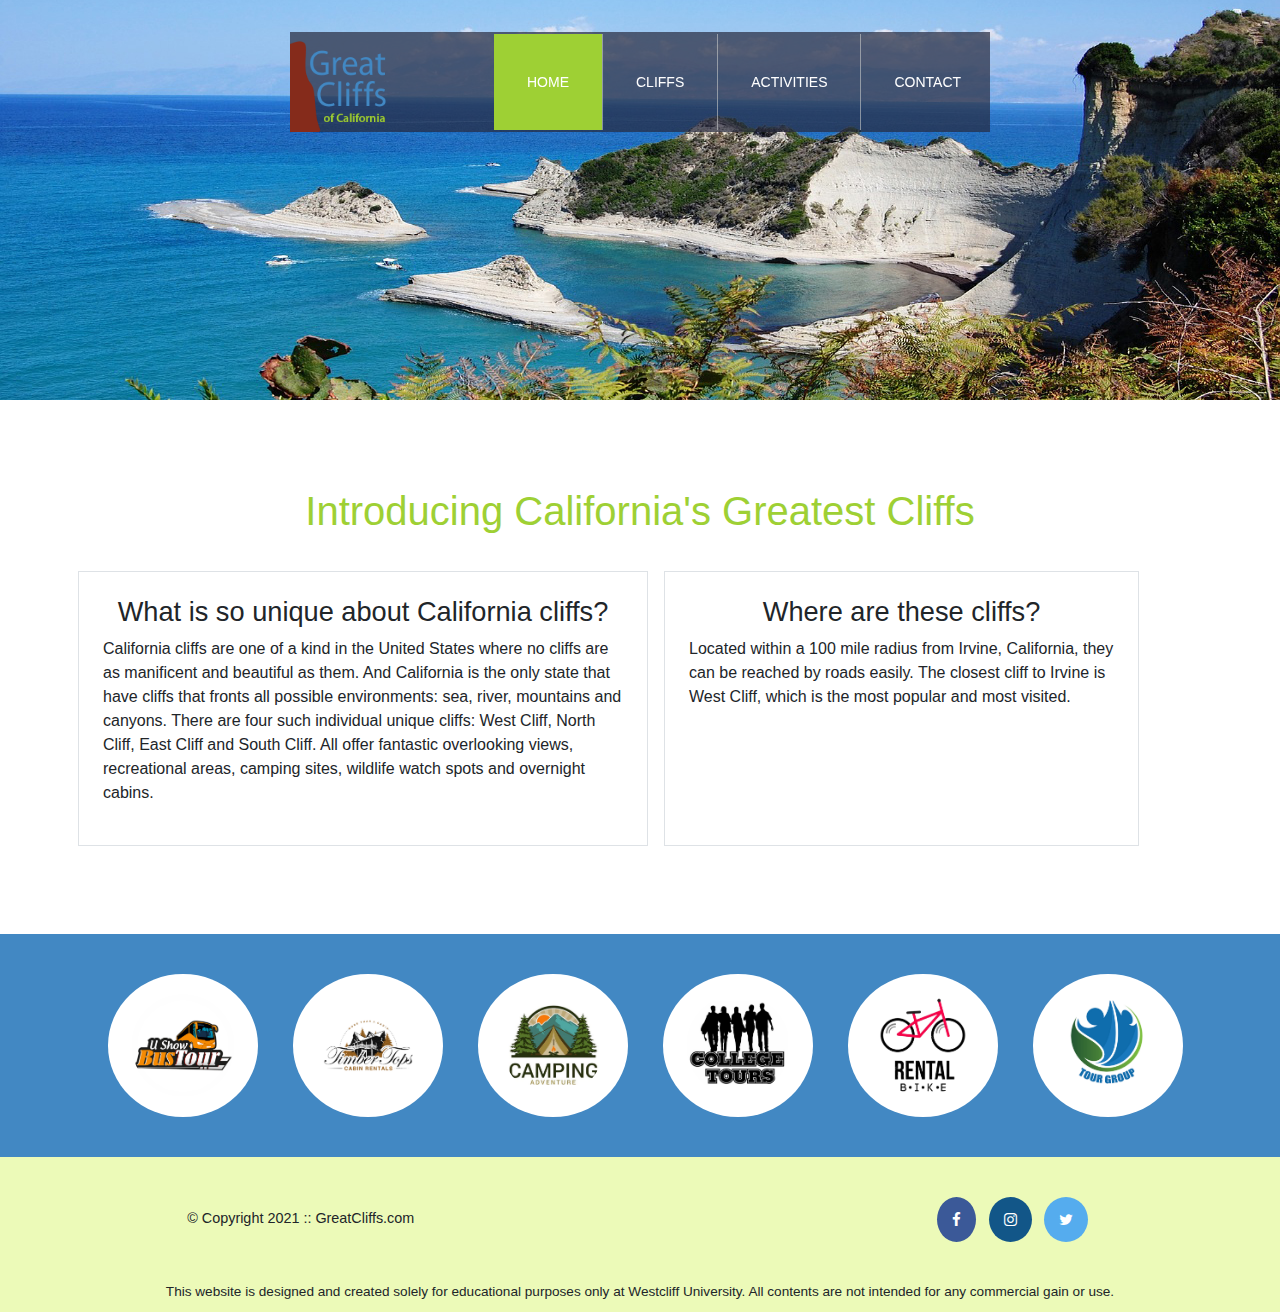
<file: index.html>
<!DOCTYPE html>
<html lang="en">
  <head>
    <title>Great Cliffs of California</title>

    <!-- Meta Tags -->
    <meta charset="UTF-8" />
    <meta name = "viewport" content = "width = device-width, initial-scale = 1, shrink-to-fit = no">
    <!-- Bootstrap CSS -->
    <link rel="stylesheet" href="https://maxcdn.bootstrapcdn.com/bootstrap/4.5.2/css/bootstrap.min.css">
    <!-- Font Awesome -->
    <link
      rel="stylesheet"
      href="https://cdnjs.cloudflare.com/ajax/libs/font-awesome/4.7.0/css/font-awesome.min.css"
    >
    <!-- Custom CSS -->
    <link rel="stylesheet" href="styles.css" />
    
  </head>
  <body id="home">
    <div id="container" class="sticky-top">
      <div class="main-header">
        <div class="logo">
            <img src="images/logo.png" alt="Great Cliffs Logo" width="125">
        
          <nav class="navbar navbar-expand-lg navbar navbar-dark pb-1 navbar-custom main-menu">
            <a class="navbar-brand" href="#"></a>
            <!-- Hamburger Menu -->
            <!-- Values for data-target and aria-controls must match id of div with the collapse class -->
            <button class = "navbar-toggler" type = "button" data-toggle = "collapse" 
               data-target = "#navbarContent" 
               aria-controls = "navbarContent" aria-expanded = "false" 
               aria-label = "Toggle navigation">
          
            <span class = "navbar-toggler-icon"></span>
            </button>

            <div class="collapse navbar-collapse" id="navbarContent">
              <ul class="navbar-nav">
                <li class="nav-item active "><a class="nav-link" href="index.html">Home</a></li>
                <li class="nav-item "><a class="nav-link" href="cliffs.html">Cliffs</a></li>
                <li class="nav-item "><a class="nav-link" href="activities.html">Activities</a></li>
                <li class="nav-item "><a class="nav-link" href="contact.html">Contact</a></li>
              </ul>
            </div>
          </nav>
        </div>
      </div>
    </div>
    <header>
    </header>
  

    <main class="container homemain">
      <div class="row">
        <div class="col-md-12 text-center">
          <h1>Introducing California's Greatest Cliffs</h1>
        </div>
          <div class="col-md-6 border border-1 p-4 m-2">
            <h2 class="text-center">What is so unique about California cliffs?</h2>
            <p>
              California cliffs are one of a kind in the United States where
              no cliffs are as manificent and beautiful as them. And
              California is the only state that have cliffs that fronts all
              possible environments: sea, river, mountains and canyons. There
              are four such individual unique cliffs: West Cliff, North Cliff,
              East Cliff and South Cliff. All offer fantastic overlooking
              views, recreational areas, camping sites, wildlife watch spots
              and overnight cabins.
            </p>
          </div>
      
 
      <div class="col-md-5 border border-1 p-4 m-2">
        <h2 class="text-center">Where are these cliffs?</h2>
        <p>
          Located within a 100 mile radius from Irvine, California, they
          can be reached by roads easily. The closest cliff to Irvine is
          West Cliff, which is the most popular and most visited.
        </p>
      </div>
    </div>  
    </main>
    
    <section>
      <div class="container homemain">
      <div id="partners" class="row">     
        <div class="col-sm-12 col-md-6 col-lg-4 col-xl-2">
          <img  class="partner" src="images/partner-1.png" alt="Partner Bus Tours" width="150">
        </div>
        <div class="col-sm-12 col-md-6 col-lg-4 col-xl-2">
            <img class="partner" src="images/partner-2.png" alt="Partner Cabin Rental" width="150">
        </div>
        <div class="col-sm-12 col-md-6 col-lg-4 col-xl-2">
            <img class="partner" src="images/partner-3.png" alt="Partner Camping Adventure" width="150">
        </div>
        <div class="col-sm-12 col-md-6 col-lg-4 col-xl-2">
            <img class="partner" src="images/partner-4.png" alt="Partner College Tours" width="150">
        </div>
        <div class="col-sm-12  col-md-6 col-lg-4 col-xl-2">
            <img class="partner" src="images/partner-5.png" alt="Partner Bike Rentals" width="150">
        </div>
        <div class="col-sm-12 col-md-6 col-lg-4 col-xl-2">
            <img class="partner" src="images/partner-6.png" alt="Partner Tour Group" width="150">
        </div>
      </div>
    </div>
    </section>

    <footer>
      <!-- Nondisclaimer -->
      <div id="nondisclaimer">
        <div class="copy">&copy; Copyright 2021 :: GreatCliffs.com</div>
        <div class="social">
          <a href="#" class="fa fa-facebook"></a>
          <a href="#" class="fa fa-instagram"></a>
          <a href="#" class="fa fa-twitter"></a>
        </div>
      </div>
      <!-- End Nondisclaimer -->

      <!-- Disclaimer -->
      <div id="disclaimer">
        <p>
          This website is designed and created solely for educational purposes
          only at Westcliff University. All contents are not intended for any
          commercial gain or use.
        </p>
      </div>
    </div>
      <!-- End Disclaimer -->
    </footer>
   

    <!-- Bootstrap jQuery -->
    <script src="https://ajax.googleapis.com/ajax/libs/jquery/3.5.1/jquery.min.js"></script>
    <!-- Bootstrap Popper -->
    <script src="https://cdnjs.cloudflare.com/ajax/libs/popper.js/1.16.0/umd/popper.min.js"></script>
    <!-- Bootstrap JS -->
    <script src="https://maxcdn.bootstrapcdn.com/bootstrap/4.5.2/js/bootstrap.min.js"></script>
  </body>
</html>
</file>
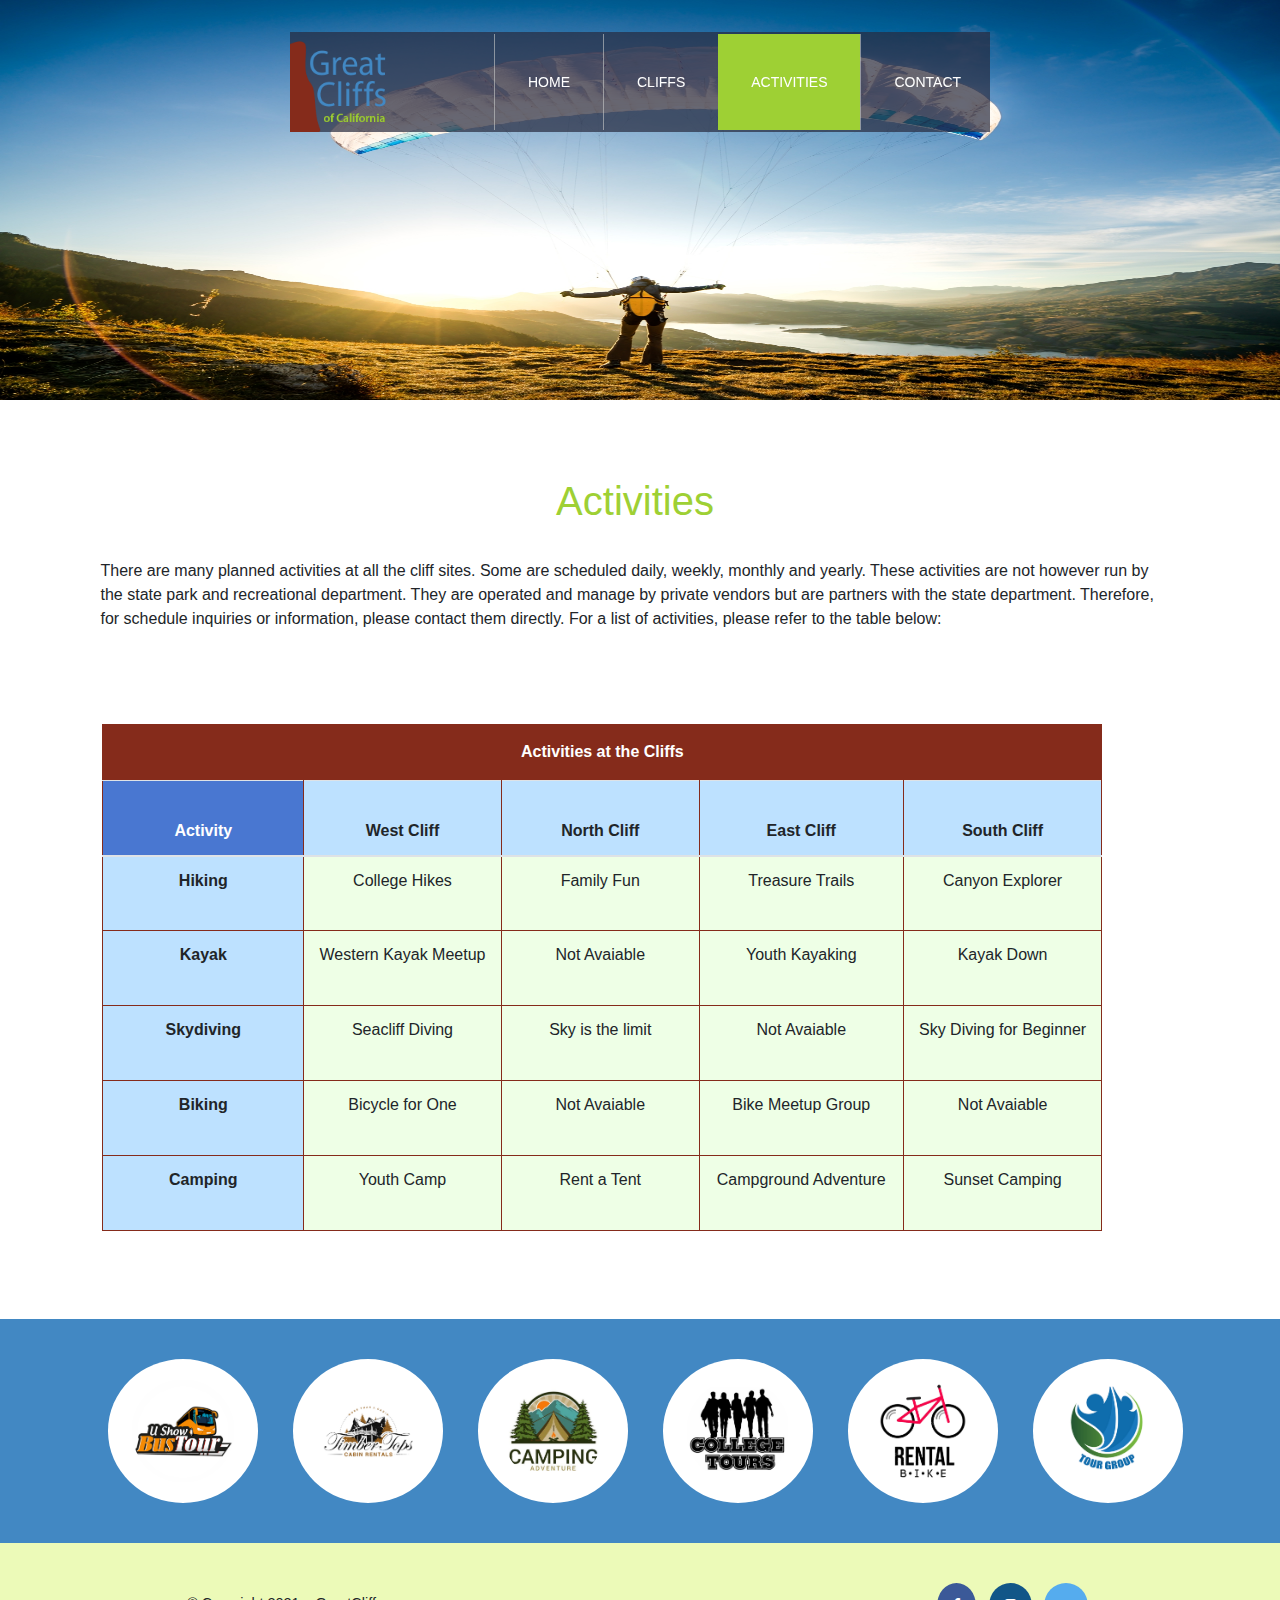
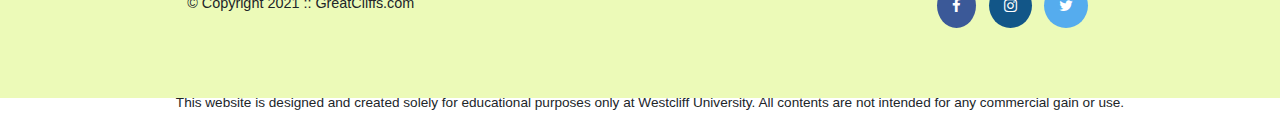
<file: activities.html>
<!DOCTYPE html>
<html lang="en">
  <head>
    <title>Great Cliffs of California</title>

    <!-- Meta Tags -->
    <meta charset="UTF-8" />
    <meta name = "viewport" content = "width = device-width, initial-scale = 1, shrink-to-fit = no">
    <!-- Bootstrap CSS -->
    <link rel="stylesheet" href="https://maxcdn.bootstrapcdn.com/bootstrap/4.5.2/css/bootstrap.min.css">
    <!-- Font Awesome -->
    <link
      rel="stylesheet"
      href="https://cdnjs.cloudflare.com/ajax/libs/font-awesome/4.7.0/css/font-awesome.min.css"
    >
    <script src="https://ajax.googleapis.com/ajax/libs/jquery/3.5.1/jquery.min.js"></script>
    <!-- Custom CSS -->
    <link rel="stylesheet" href="styles.css" />
    
  </head>
  <body id="activities">
    <div id="container" class="sticky-top">
      <div class="main-header">
        <div class="logo">
            <img src="images/logo.png" alt="Great Cliffs Logo" width="125">
        
          <nav class="navbar navbar-expand-lg navbar navbar-dark  pb-1 navbar-custom main-menu">
            <a class="navbar-brand" href="#"></a>
          <!-- Hamburger Menu -->
            <!-- Values for data-target and aria-controls must match id of div with the collapse class -->
            <button class = "navbar-toggler" type = "button" data-toggle = "collapse" 
               data-target = "#navbarContent" 
               aria-controls = "navbarContent" aria-expanded = "false" 
               aria-label = "Toggle navigation">
          
            <span class = "navbar-toggler-icon"></span>
            </button>

            <div class="collapse navbar-collapse" id="navbarContent">
              <ul class="navbar-nav">
                <li class="nav-item "><a class="nav-link" href="index.html">Home</a></li>
                <li class="nav-item "><a class="nav-link" href="cliffs.html">Cliffs</a></li>
                <li class="nav-item active "><a class="nav-link" href="activities.html">Activities</a></li>
                <li class="nav-item "><a class="nav-link" href="contact.html">Contact</a></li>
              </ul>
            </div>
          </nav>
        </div>
      </div>
    </div>
  </div>
    <header>
  </header>

    <body id="activities">
      <div class="row">
      <h1>Activities</h1>
      <p>There are many planned activities at all the cliff sites. Some are scheduled daily, weekly, monthly and yearly. These activities are not however run by the state park and recreational department. They are operated and manage by private vendors but are partners with the state department. Therefore, for schedule inquiries or information, please contact them directly. For a list of activities, please refer to the table below:</p>
      </div>
      <div class="table-responsive">
      <table class="table">
          <caption>Activities at the Cliffs</caption>
          <thead>
              <tr>
                  <th class="thead">Activity</th>
                  <th class="thead">West Cliff</th>
                  <th class="thead">North Cliff</th>
                  <th class="thead">East Cliff</th>
                  <th class="thead">South Cliff</th>
              </tr>
          </thead>
          <tbody id="tbody">
              <tr>
                  <td>Hiking</td>
                  <td class="tdbox">College Hikes</td>
                  <td class="tdbox">Family Fun</td>
                  <td class="tdbox">Treasure Trails</td>
                  <td class="tdbox">Canyon Explorer</td>
              </tr>
              <tr>
                  <td>Kayak</td>
                  <td class="tdbox">Western Kayak Meetup</td>
                  <td>Not Avaiable</td>
                  <td class="tdbox">Youth Kayaking</td>
                  <td class="tdbox">Kayak Down</td>
              </tr>
              <tr>
                  <td>Skydiving</td>
                  <td class="tdbox">Seacliff Diving</td>
                  <td class="tdbox">Sky is the limit</td>
                  <td>Not Avaiable</td>
                  <td class="tdbox">Sky Diving for Beginner</td>
              </tr>
              <tr>
                  <td>Biking</td>
                  <td class="tdbox">Bicycle for One</td>
                  <td>Not Avaiable</td>
                  <td class="tdbox">Bike Meetup Group</td>
                  <td>Not Avaiable</td>
              </tr>
              <tr>
                  <td>Camping</td>
                  <td class="tdbox">Youth Camp</td>
                  <td class="tdbox">Rent a Tent</td>
                  <td class="tdbox">Campground Adventure</td>
                  <td class="tdbox">Sunset Camping</td>
              </tr>
          </tbody>
      </table>
    </div>

          <div class="modal" id="myModal">
            <div class="modal-dialog">
              <div class="modal-content">
                <div class="modal-header">
                  <h4 class="modal-title">My selected activities to enquire:</h4>
                </div>
                <div class="modal-body">
                </div>
                <div class="moadl-footer">
                  <button type="button" class="btn btn-success" data-dismiss="modal">Back to activities</button>
                  <button type="button" class="btn btn-primary">Get Info</button>
                </div>
              </div>
            </div>
          </div> 
         
          <!-- <div id="result">
              <h4>My selected activities to enquire:</h4>
          </div>
          <div id="sendinfo">
              <input type="email" placeholder="johndoe@gmail.com">
              <button>Get Info</button>
          </div> -->
      </div>

  <br>
    
    <section>
      <div class="container">
      <div id="partners" class="row">     
        <div class="col-sm-12 col-md-6 col-lg-4 col-xl-2">
          <img  class="partner" src="images/partner-1.png" alt="Partner Bus Tours" width="150">
        </div>
        <div class="col-sm-12 col-md-6 col-lg-4 col-xl-2">
            <img class="partner" src="images/partner-2.png" alt="Partner Cabin Rental" width="150">
        </div>
        <div class="col-sm-12 col-md-6 col-lg-4 col-xl-2">
            <img class="partner" src="images/partner-3.png" alt="Partner Camping Adventure" width="150">
        </div>
        <div class="col-sm-12 col-md-6 col-lg-4 col-xl-2">
            <img class="partner" src="images/partner-4.png" alt="Partner College Tours" width="150">
        </div>
        <div class="col-sm-12  col-md-6 col-lg-4 col-xl-2">
            <img class="partner" src="images/partner-5.png" alt="Partner Bike Rentals" width="150">
        </div>
        <div class="col-sm-12 col-md-6 col-lg-4 col-xl-2">
            <img class="partner" src="images/partner-6.png" alt="Partner Tour Group" width="150">
        </div>
      </div>
    </div>
    </section>

    <footer>
      <!-- Nondisclaimer -->
      <div id="nondisclaimer">
        <div class="copy">&copy; Copyright 2021 :: GreatCliffs.com</div>
        <div class="social">
          <a href="#" class="fa fa-facebook"></a>
          <a href="#" class="fa fa-instagram"></a>
          <a href="#" class="fa fa-twitter"></a>
        </div>
      </div>
      <!-- End Nondisclaimer -->

      <!-- Disclaimer -->
      <div id="disclaimer">
        <p>
          This website is designed and created solely for educational purposes
          only at Westcliff University. All contents are not intended for any
          commercial gain or use.
        </p>
      </div>
    </div>
      <!-- End Disclaimer -->
    </footer>
    <script src="js/activity.js"></script>
    <!-- Bootstrap jQuery -->
    <script src="https://ajax.googleapis.com/ajax/libs/jquery/3.5.1/jquery.min.js"></script>
    <!-- Bootstrap Popper -->
    <script src="https://cdnjs.cloudflare.com/ajax/libs/popper.js/1.16.0/umd/popper.min.js"></script>
    <!-- Bootstrap JS -->
    <script src="https://maxcdn.bootstrapcdn.com/bootstrap/4.5.2/js/bootstrap.min.js"></script>
  </body>
</html>
</file>
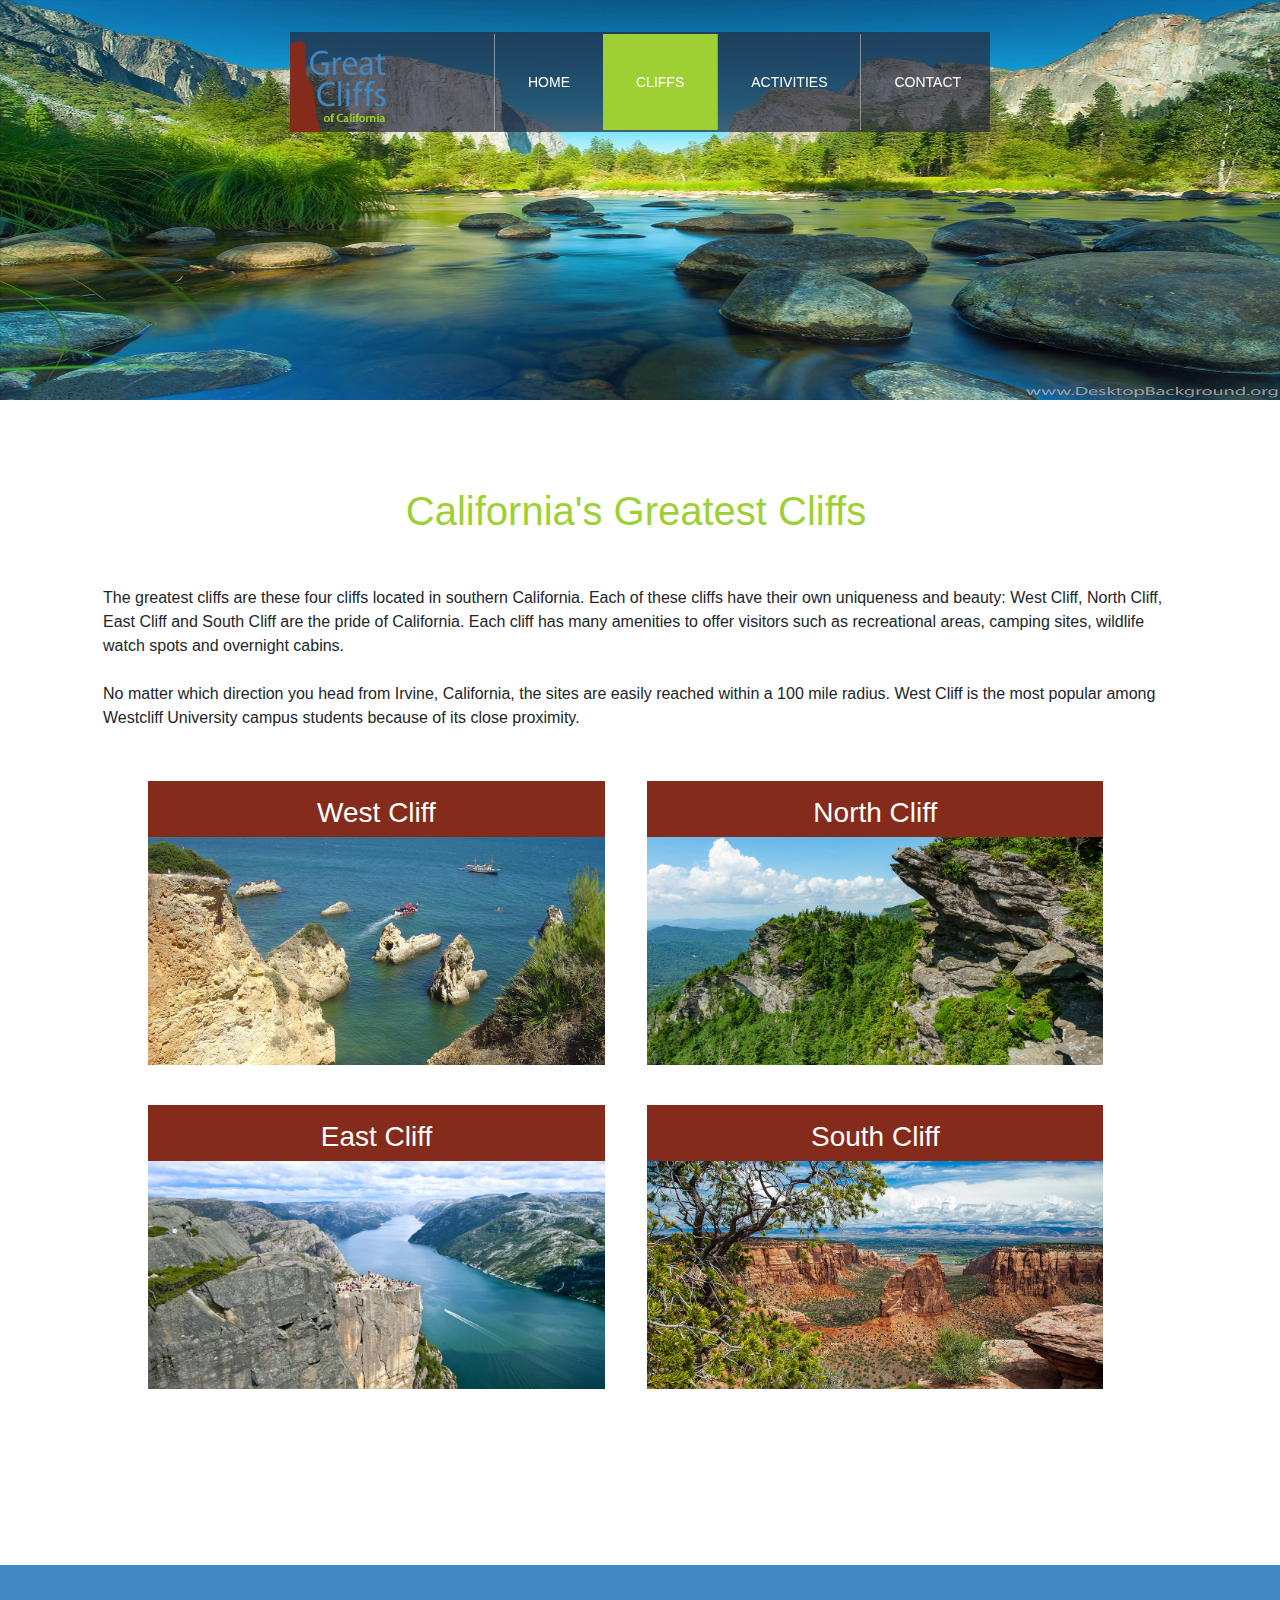
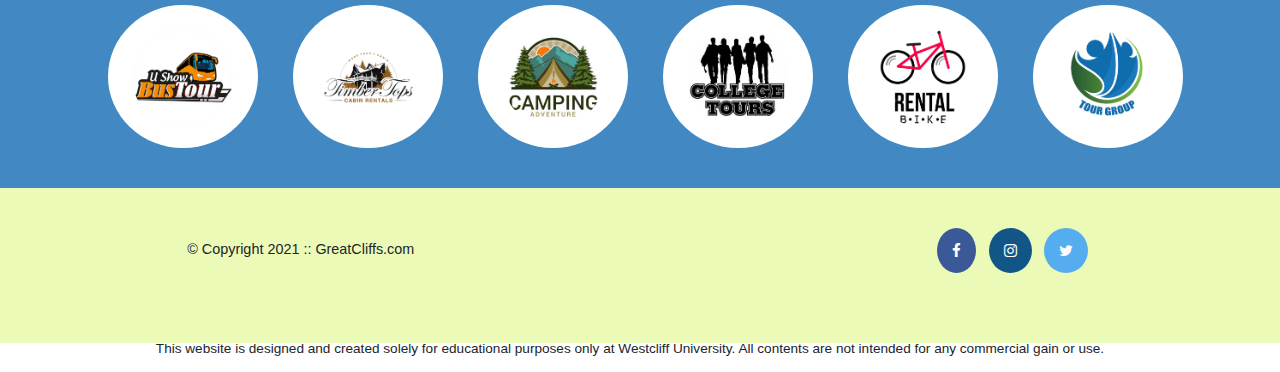
<file: cliffs.html>
<!DOCTYPE html>
<html lang="en">
  <head>
    <title>Great Cliffs of California</title>

    <!-- Meta Tags -->
    <meta charset="UTF-8" />
    <meta name = "viewport" content = "width = device-width, initial-scale = 1, shrink-to-fit = no">
    <!-- Bootstrap CSS -->
    <link rel="stylesheet" href="https://maxcdn.bootstrapcdn.com/bootstrap/4.5.2/css/bootstrap.min.css">
    <!-- Font Awesome -->
    <link
      rel="stylesheet"
      href="https://cdnjs.cloudflare.com/ajax/libs/font-awesome/4.7.0/css/font-awesome.min.css"
    >
    <!-- Custom CSS -->
    <link rel="stylesheet" href="styles.css" />
    
  </head>
  <body id="cliffs">
    <div id="container" class="sticky-top">
    <div class="main-header">
      <div class="logo">
          <img src="images/logo.png" alt="Great Cliffs Logo" width="125">
      
        <nav class="navbar navbar-expand-lg navbar navbar-dark  pb-1 navbar-custom main-menu">
          <a class="navbar-brand" href="#"></a>
        <!-- Hamburger Menu -->
          <!-- Values for data-target and aria-controls must match id of div with the collapse class -->
          <button class = "navbar-toggler" type = "button" data-toggle = "collapse" 
             data-target = "#navbarContent" 
             aria-controls = "navbarContent" aria-expanded = "false" 
             aria-label = "Toggle navigation">
        
          <span class = "navbar-toggler-icon"></span>
          </button>

          <div class="collapse navbar-collapse" id="navbarContent">
            <ul class="navbar-nav">
              <li class="nav-item "><a class="nav-link" href="index.html">Home</a></li>
              <li class="nav-item active"><a class="nav-link" href="cliffs.html">Cliffs</a></li>
              <li class="nav-item "><a class="nav-link" href="activities.html">Activities</a></li>
              <li class="nav-item "><a class="nav-link" href="contact.html">Contact</a></li>
            </ul>
          </div>
        </nav>
      </div>
    </div>
  </div>
</div>
    <header>
    </header>

   <main>
      <div class="row">
      <h1>California's Greatest Cliffs</h1>
      <p>The greatest cliffs are these four cliffs located in southern California. Each of these cliffs have their own uniqueness and beauty: West Cliff, North Cliff, East Cliff and South Cliff are the pride of California. Each cliff has many amenities to offer visitors such as recreational areas, camping sites, wildlife watch spots and overnight cabins.
      <br><br>
      No matter which direction you head from Irvine, California, the sites are easily reached within a 100 mile radius. West Cliff is the most popular among Westcliff University campus students because of its close proximity.
      </p>

      <section class="cliffcliffs">
        <div class="site">
            <h3>West Cliff</h3>
            <img src="images/cliff-west-sea.jpg" alt="West Cliff" width="1200">
        </div> 
        <div class="site">
            <h3>North Cliff</h3>
            <img src="images/cliff-north-mountain.jpg" alt="North Cliff" width="1200">
        </div>
        <div class="site">
            <h3>East Cliff</h3>
            <img src="images/cliff-east-river.jpg" alt="East Cliff" width="1200">
        </div>
        <div class="site">
            <h3>South Cliff</h3>
            <img src="images/cliff-south-canyon.jpg" alt="South Cliff" width="1200">
        </div> 
    </section>
  </div>
</main>
<br><br><br><br>
    <section>
      <div class="container">
      <div id="partners" class="row">     
        <div class="col-sm-12 col-md-6 col-lg-4 col-xl-2">
          <img  class="partner" src="images/partner-1.png" alt="Partner Bus Tours" width="150">
        </div>
        <div class="col-sm-12 col-md-6 col-lg-4 col-xl-2">
            <img class="partner" src="images/partner-2.png" alt="Partner Cabin Rental" width="150">
        </div>
        <div class="col-sm-12 col-md-6 col-lg-4 col-xl-2">
            <img class="partner" src="images/partner-3.png" alt="Partner Camping Adventure" width="150">
        </div>
        <div class="col-sm-12 col-md-6 col-lg-4 col-xl-2">
            <img class="partner" src="images/partner-4.png" alt="Partner College Tours" width="150">
        </div>
        <div class="col-sm-12  col-md-6 col-lg-4 col-xl-2">
            <img class="partner" src="images/partner-5.png" alt="Partner Bike Rentals" width="150">
        </div>
        <div class="col-sm-12 col-md-6 col-lg-4 col-xl-2">
            <img class="partner" src="images/partner-6.png" alt="Partner Tour Group" width="150">
        </div>
      </div>
    </div>
    </section>

    <footer>
      <!-- Nondisclaimer -->
      <div id="nondisclaimer">
        <div class="copy">&copy; Copyright 2021 :: GreatCliffs.com</div>
        <div class="social">
          <a href="#" class="fa fa-facebook"></a>
          <a href="#" class="fa fa-instagram"></a>
          <a href="#" class="fa fa-twitter"></a>
        </div>
      </div>
      <!-- End Nondisclaimer -->

      <!-- Disclaimer -->
      <div id="disclaimer">
        <p>
          This website is designed and created solely for educational purposes
          only at Westcliff University. All contents are not intended for any
          commercial gain or use.
        </p>
      </div>
    </div>
      <!-- End Disclaimer -->
    </footer>

    <!-- Bootstrap jQuery -->
    <script src="https://ajax.googleapis.com/ajax/libs/jquery/3.5.1/jquery.min.js"></script>
    <!-- Bootstrap Popper -->
    <script src="https://cdnjs.cloudflare.com/ajax/libs/popper.js/1.16.0/umd/popper.min.js"></script>
    <!-- Bootstrap JS -->
    <script src="https://maxcdn.bootstrapcdn.com/bootstrap/4.5.2/js/bootstrap.min.js"></script>
  </body>
</html>
</file>
<file: styles.css>
/* Header */
header {
    width: 100%;
    min-height: 275px;
}
#home {
    background:  no-repeat white url(images/cliff_ocean.jpg);
    background-size: 100% 400px;
}

#cliffs {
    background:  no-repeat white url(images/forest_cliff.jpg);
    background-size: 100% 400px;
}
#activities {
    background:  no-repeat white url(images/runfly.jpg);
    background-size: 100% 400px;
}
#contact {
    background:  no-repeat white url(images/cliff_rock.jpg);
    background-size: 100% 400px;
}

.main-header {
    background-color:rgba(38, 41, 61, 0.7);
    width: 700px;
    margin: 2em auto 0 auto;
    min-height: 100px;
    height: 100px;
}
.main-header .logo img {
    width: 100px;
    height: 100px;
    margin: 0 2em 0 0;
    float: left;
}

/* Navigation */
.main-menu {
    padding: 0 !important;
    padding-left: 3.5rem !important;
    font-weight: 400;
}
.main-menu ul li {
    list-style-type: none;
    display: inline-block;
    float: left;
    padding-left: 25px;
    padding-right: 25px;
    border-left: 1px solid rgba(202, 204, 202, 0.6);
    line-height: 80px;
    text-transform: uppercase;
    font-size: 14px;
}
.main-menu ul li a {
    text-decoration: none;
    color:#fff !important;
}
.main-menu ul li a:hover {
    color: #9ed034;
}
.main-menu ul li.active {
    background: #9ed034;
    border: none;
}
.main-menu ul li.active a {
    color: #fff !important;
}

.navbar{
    height: 100px;
}

/* Main */
main {
    padding: 3em 6em 3em 5.5em;
    margin: 2em 0;
    font-family:Arial, Helvetica, sans-serif;
}
main h1 {
    font-size: 2.5em;
    padding-bottom: 0.5em;
    color: #9ed034;
}
main h2 {
    font-size: 1.7em;
}


/* Partners */
section {
    width: 100%;
    background-color: #4288C3;
}
section #partners {  
    padding: 2em 0 2em 0;
    margin: 0 auto;
    text-align: center;
}
section #partners .partner {
    display: inline-block;
    margin: 0.5em;
    padding: 1.3em 1.5em;
    background-color: #fff;
    border-radius: 50%;
}
section #partners .partner img {
    width: 90px;
    height: 90px;
}



/* Cliffs */
/*Page4 Styling*/
#cliffs h1{
    font-family: Arial, Helvetica, sans-serif;
    color: #9ed034;
    width: 1200px;
    padding-left: 5%;
    padding-right: 5%;
    text-align: center;
}

#cliffs p{
    font-family: Arial, Helvetica, sans-serif;
    width: 1200px;
    padding: 2% 0% 1% 0%;
    margin: 0 30px;
}

.cliffcliffs {
    background: none;
    width: 90%;
    margin: 0 auto;
}

.cliffcliffs .site {
    width: 45%;
    display: inline-block;
    margin: 2.5em 1.2em 0 1.2em;
}

.cliffcliffs .site h3 {
    background: #852B1B;
    height: 2em;
    color: #fff;
    text-align: center;
    padding-top: 0.55em;
    margin: 0;
}

.cliffcliffs .site img {
    width: 100%;
    height: auto;
}

/*Page 2 Styling*/
.table{
    width: 1000px;
    margin: 5% 0 5% 8%;
}

#activities h1{
    font-family: Arial, Helvetica, sans-serif;
    color: #9ed034;
    width: 1200px;
    padding-left: 5%;
    padding-right: 5%;
    margin-left: 50px;
    margin-top: 70px;
    text-align: center;
}

#activities p{
    font-family: Arial, Helvetica, sans-serif;
    width: 1200px;
    padding: 2% 5% 1% 5%;
    margin-left: 50px;
}

caption{
    background: #852b1b;
    height: 40px;
    color: #fff;
    font-size: 1,3em;
    font-weight: bold;
    padding-top: 1em;
    padding-bottom: 2.5em;
    caption-side: top;
    text-align: center;
}


thead{
    background: #bde1ff;
    text-align: center;
}

tbody{
    background: #eeffe6;
    text-align: center;
}

td,th{
    width: 225px;
    height: 75px;
    vertical-align: middle;
    border: solid 1px #852b1b;
    text-align: center;
}

th:first-child{
    width: 125px;
    height: 50px;
    background: #4977d1;
    color: #fff;
}

td:first-child{
    font-weight: bold;
    background: #bde1ff;
}

.tdclick{
    background: #9ed034;
    color: #fff;
}

.tdbox:hover:hover{
    cursor: pointer;
}

.moadl-footer{
    margin-left: 230px;
    margin-bottom: 20px;
}

.modal-body{
    font-family: Arial, Helvetica, sans-serif;
    margin-left: -70px;
}

/* #activities #displaySelected{
    visibility: hidden;
    margin: 0 auto;
    width: 600px;
    border: 2px solid #9ed034;
    padding: 0.75em;
}

#activities #displaySelected #result, #activities #displaySelected #sendinfo{
    display: block;
    margin: 0;
}

#activities #result{
    min-height: 50px;
    width: 300px;
    padding: 0;
}

#activities #redult h4{
    margin-bottom: 1em;
    font-size: 1.15em;
}

#activities #displaySelected #sendinfo input[type="email"]{
    width: 200px;
} */



/* Contact Page */
#contact h1{
    font-family: Arial, Helvetica, sans-serif;
    color: #9ed034;
    width: 1200px;
    padding-left: 1%;
    padding-right: 5%;
   text-align: center;
}

#contact p{
    font-family: Arial, Helvetica, sans-serif;
    width: 1200px;
    margin: 0 2%;
    
}

.contactinfo {
    margin: 2em 2% 1em 0;
}
.contactinfo .phone {
    margin: 0 0 0.75em 0;
}
.contactinfo .email {
    margin: 0 0 0.75em 0;
}

.contactinfo .phone span:first-child, .contactinfo .email span:first-child {
    font-weight: bold;
}

form fieldset {
    border: solid 2px #9ed034;
}

form fieldset legend {
    color: #4977D1;
    font-weight: bold;
    text-transform: uppercase;
    padding: 0 0.5em;
}

form .textbox, form .radios, form .selectmenu, form .commentbox, form .button{
    margin: 1.5em 0 1.5em 2em;
}

form label {
    font-weight: bold;
}

form .textbox input {
    margin: 0 0 1em 0;
    display: block;
    height: 2em;
    width: 50%;
}

form .selectmenu select {
    width: 12em;
    padding-left: 3em;
}

form .commentbox textarea {
    display: block;
    height: 17em;
    width: 50%;
    resize: none;
}

form .randomcode {
    width: 52%;
    text-align: right;
}

form .randomcode input {
    width: 30%;
    height: 3em;
}

form .randomcode #codes {
    display: inline;
    padding: 1em;
    background-color:#c0c0c0;
}

form .button {
    width: 48%;
    text-align: right;
}

#submit {
    width: 5em;
    height: 2em;
    font-size: 1.2em;
    font-weight: bold;
    /*background-color: rgb(73, 119, 209, 0.4);*/
    color: rgba(255, 255, 255, 0.5);
    border: none;
}

/* Footer */
footer {
    width: 100%;
    height: 155px;
    padding-bottom: 1em;
    background-color: #ecfab8;
}
footer #nondisclaimer .copy {
    padding: 3.5em 3.5em 3.5em 13em;
    float: left;
    font-size: 0.9em;
}
footer #nondisclaimer .social {
    padding: 2.5em;
    margin-right: 9.25em;
    float: right;
}
footer #disclaimer {
    clear: both;
}

footer #disclaimer p {
    font-size: 0.85em;
    text-align: center;
}
footer #nondisclaimer .social .fa {
    padding: 15px;
    font-size: 15px;
    text-align: center;
    text-decoration: none;
    margin: 0 4px;
    border-radius: 50%;
}
footer #nondisclaimer .social .fa:hover {
    opacity: 0.7;
}
footer #nondisclaimer .social .fa-facebook {
    background: #3B5998;
    color: white;
}
    
footer #nondisclaimer .social .fa-twitter {
    background: #55ACEE;
    color: white;
}

footer #nondisclaimer .social .fa-instagram {
    background: #125688;
    color: white;
}

/* ACTIVATE BELOW WHEN TESTING NAVIGATION AND OTHERS FOR RWD */

/* Media Queries */
@media (max-width: 992px) {
    .logo img {
        position: relative;
        bottom: 8px;
    }
    .main-menu {
        width: 200px;
        background-color:rgba(38, 41, 61, 0.7);
        position: absolute;
        /* right: 1.7em; */
        margin-left: 30em;
      }
      .main-menu ul li {
        border-bottom: 1px solid rgba(202, 204, 202, 0.6);
      }
      main {
        padding: 3em 1em 3em 1em;
        margin: 0;
      }
      #home .main-col-content {
        padding: 25px;
        min-height: 450px;
        margin-top: 1em;
      }
      .nav-item{
        background-color: rgba(38, 41, 61, 0.7);
        height: 80px;
        text-align: center;
    }
    .nav-link{
        padding:0;
        height: 20px;
    }
}

@media (max-width: 768px) {
    footer #nondisclaimer .copy {
        padding: 3.5em 0em 3.5em 0em;
        text-align: center;
        float: none;
        font-size: 0.9em;
      }
      footer #nondisclaimer .social {
        padding: 2.5em 0;
        margin: 0;
        text-align: center;
        float: none;
      }
      .main-menu{
          margin-left: 50vw;
      }
}

@media (max-width: 400px){
    .main-menu{
        margin-left: 5em;
    }
}


.navbar-custom {
    background-color: rgba(38, 41, 61, 0.7);
    background-color: transparent;
}
</file>
